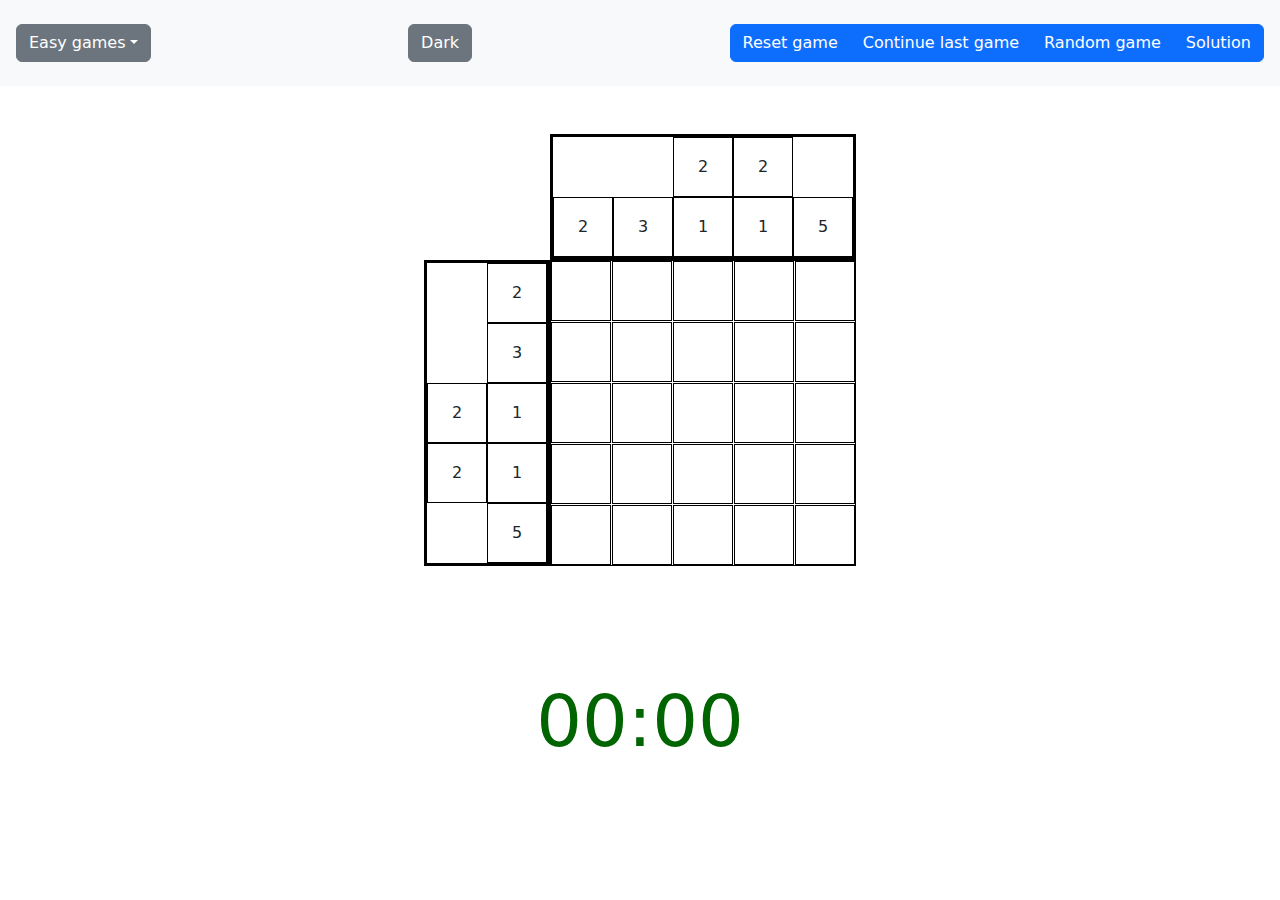
<file: index.html>
<!doctype html>
<html lang="en">
<head>
  <meta charset="UTF-8">
  <meta name="viewport"
        content="width=device-width, user-scalable=no, initial-scale=1.0, maximum-scale=1.0, minimum-scale=1.0">
  <meta http-equiv="X-UA-Compatible" content="ie=edge">
  <title>Document</title>
  <link rel="stylesheet" href="css/style.css">
  <link rel="stylesheet" href="https://cdn.jsdelivr.net/npm/bootstrap@5.3.2/dist/css/bootstrap.min.css">
</head>
<body>

<script type="module" src="js/index.js"></script>
<script src="https://cdn.jsdelivr.net/npm/bootstrap@5.3.2/dist/js/bootstrap.bundle.min.js"></script>
</body>
</html>
</file>
<file: css/style.css>
.wrapper {
  max-width: 1440px;
  margin: 0 auto;
}

.game-container {
  display: grid;
  gap: 1px;
  border: 1px solid #000;
}

.game-item {
  width: 60px;
  height: 60px;
  background-color: white;
  border: 1px solid black;
  position: relative;
}
.game-item:hover {
  background-color: gray;
  cursor: pointer;
}
.game-item--active {
  background-color: black;
}
.game-item--crossed::before, .game-item--crossed::after {
  content: "";
  position: absolute;
  top: 50%;
  left: 0;
  width: 100%;
  height: 1px;
  background-color: black;
}
.game-item--crossed::before {
  transform: translateY(-50%) rotate(45deg);
}
.game-item--crossed::after {
  transform: translateY(-50%) rotate(-45deg);
}

.hint-row {
  display: flex;
  flex-direction: row;
  align-self: flex-end;
}

.hint-item {
  width: 60px;
  height: 60px;
  border: 1px solid black;
  background-color: white;
  display: flex;
  justify-content: center;
  align-items: center;
}
.hint-item:hover {
  background-color: gray;
  cursor: pointer;
}
.hints-container-left {
  display: flex;
  flex-direction: column;
  border: 3px solid black;
}

.hints-container-right {
  display: flex;
  flex-direction: row;
  border: 3px solid black;
}

.hint-col {
  align-self: end;
}

.game-timer {
  color: darkgreen;
}

/*# sourceMappingURL=style.css.map */
</file>
